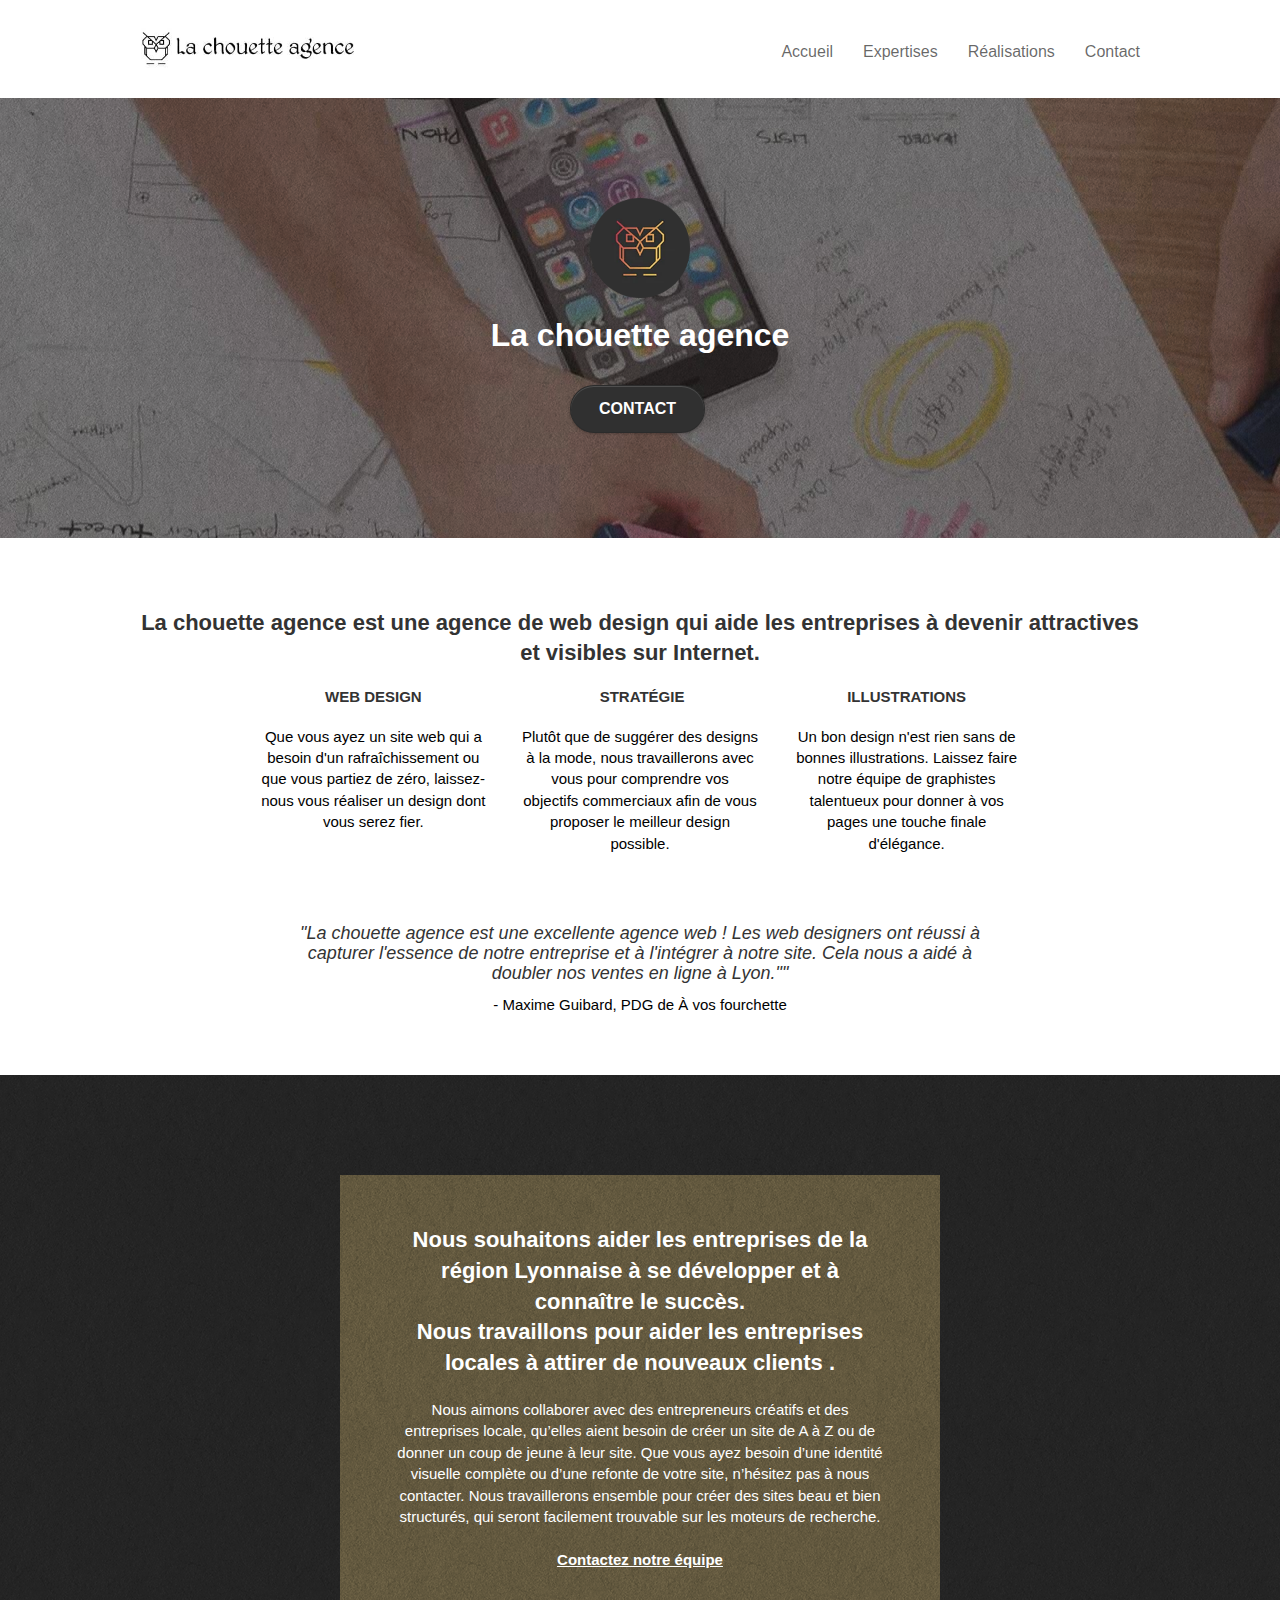
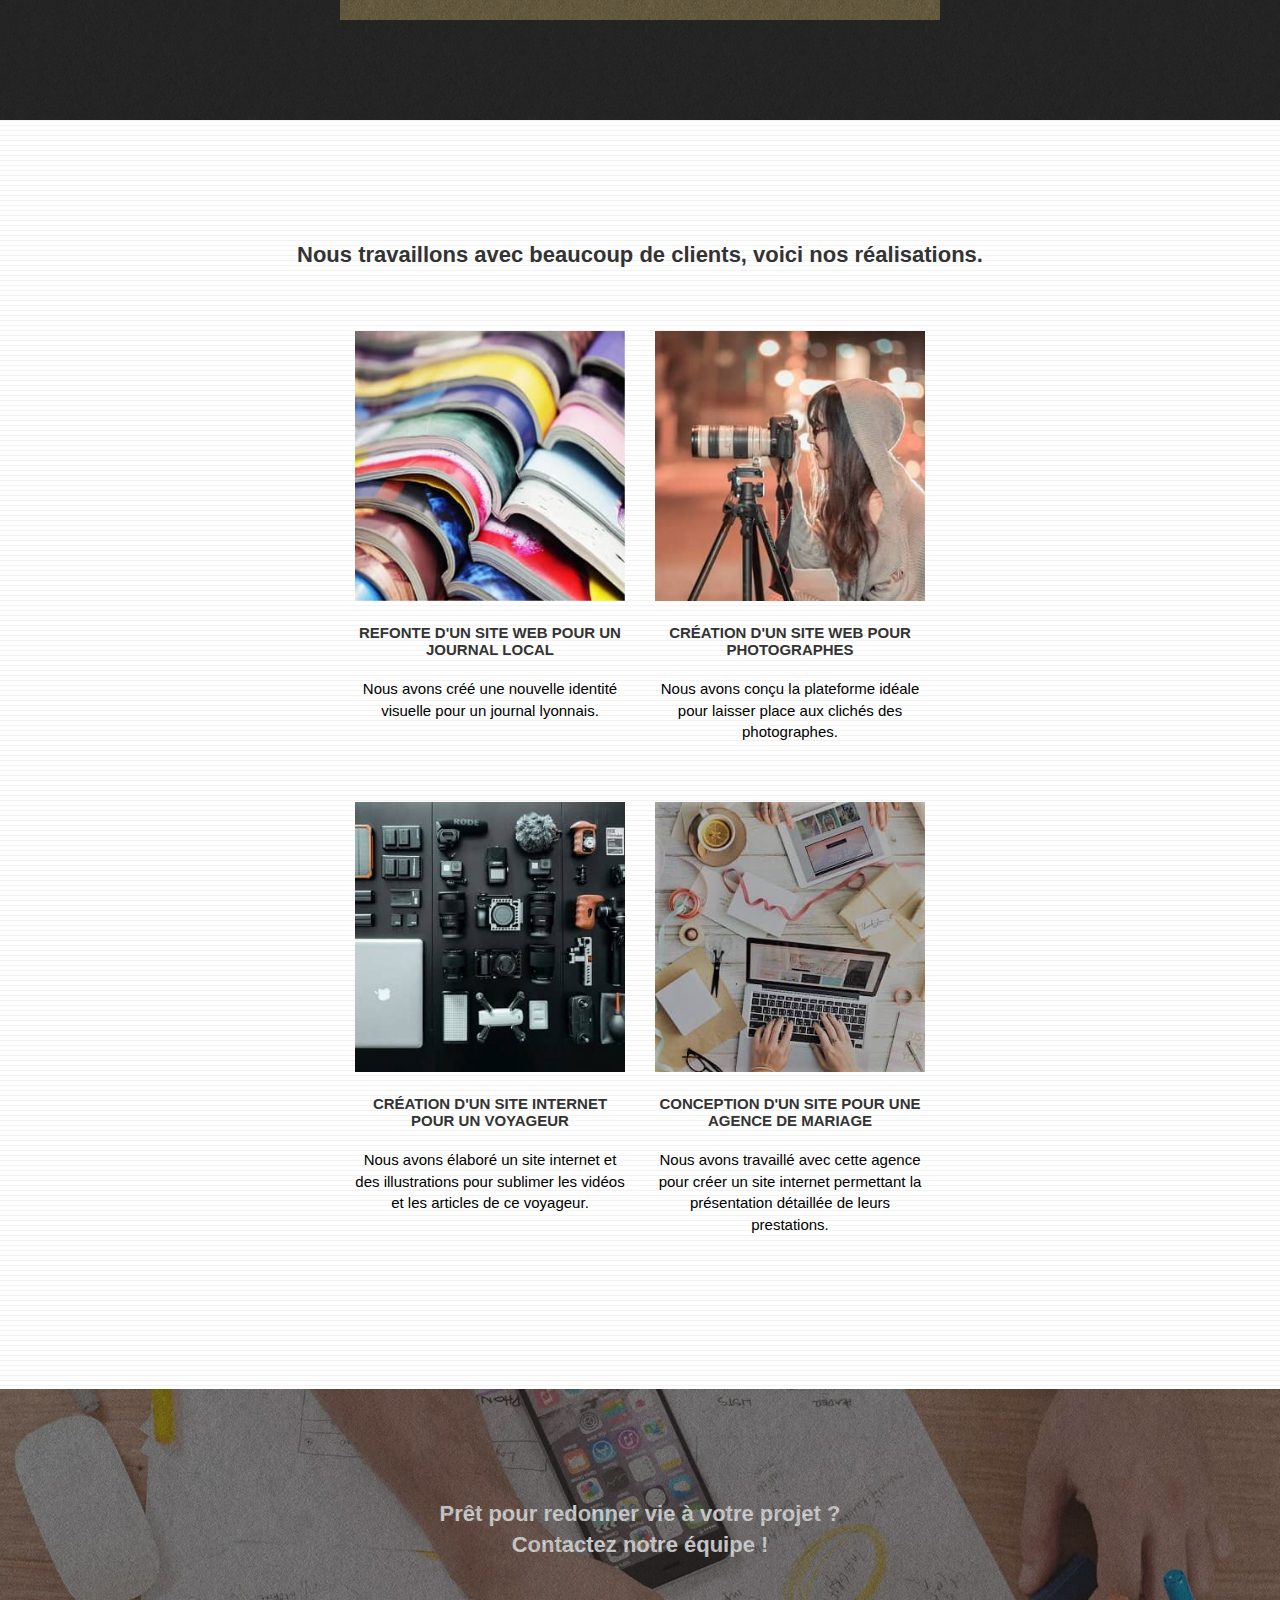
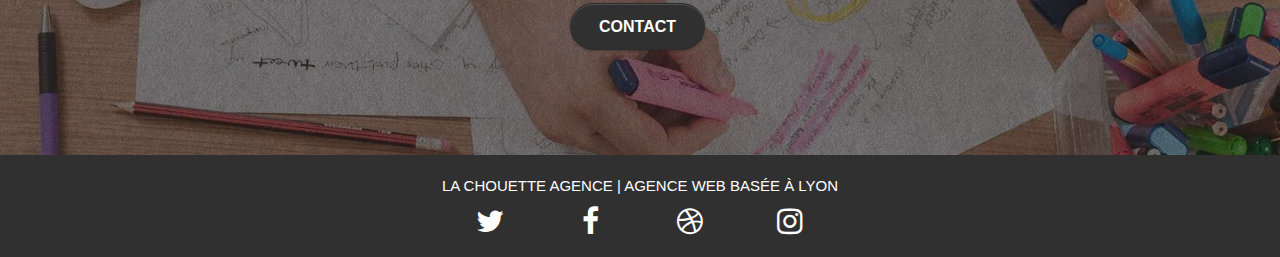
<file: index.html>
<!doctype html>
<html lang="fr">
<head>
  <meta charset="utf-8">
  <meta name="description" content="La chouette agence, spécialisée en web design, vous accompagne dans votre stratégie de création graphique de site web responsive.">
  <meta name="viewport" content="width=device-width, initial-scale=1.0, viewport-fit=cover">
  
  <link rel="shortcut icon" type="image/png" href="favicon.jpg">
  <link rel="stylesheet" type="text/css" href="./css/bootstrap.css">
  <link rel="stylesheet" type="text/css" href="style.css">
	<link rel="stylesheet" type="text/css" href="./css/font-awesome.css">
	<!--<link rel="stylesheet" type="text/css" href="./css/et-line.css">-->
	
  <title>La chouette agence | Agence de Web Design à Lyon</title>
    
</head>
<body>
<!-- Principal conteneur -->
<div class="page-container">
    
<!-- HEADER -->
<header class="bloc bgc-white l-bloc " id="bloc-0">
	<div class="container bloc-sm">

		<nav class="navbar row" aria-label="Menu de Navigation">
			<div class="navbar-header">
				<a class="navbar-brand" href="index.html"><img src="img/la_chouette_agence.jpg" alt="Logo La Chouette Agence" height="40" /></a>
				<button id="nav-toggle" type="button" class="ui-navbar-toggle navbar-toggle" data-toggle="collapse" data-target=".navbar-1" aria-label="Toogle Navigation">
					<span class="sr-only">Toggle navigation</span><span class="icon-bar"></span><span class="icon-bar"></span><span class="icon-bar"></span>
				</button>
			</div>
			<div class="collapse navbar-collapse navbar-1 special-dropdown-nav">
				<ul class="site-navigation nav navbar-nav">
					<li>
						<a href="index.html" title="Accueil - La chouette agence" aria-current="page" class="active_link">Accueil</a>
					</li>
					<li>
            <a href="#bloc-2-services" title="Expertises - La chouette agence">Expertises</a>
					</li>
          <li>
            <a href="#bloc-4-portfolio" title="Réalisations - La chouette agence">Réalisations</a>
					</li>
					<li>
						<a href="contact.html" title="Contact - La chouette agence">Contact</a>
					</li>
				</ul>
			</div>
		</nav>
	</div>
</header>
<!-- HEADER -->

<!-- SECTION PRÉSENTATION -->
<section class="bloc bg-banniere bg-t-edge bloc-bg-texture texture-paper b-parallax" id="bloc-1-hero">
	<div class="container bloc-lg">
		<div class="row tight-width-whitespace">
			<div class="col-sm-12">
				<img src="img/logo.png" class="center-block image-resize-mode" width="100" alt="La chouette agence, agence web paris, création logo paris" />
				<h1 class="text-center">
					La chouette agence
				</h1>
				<div class="text-center">
					<a href="contact.html" title= "Contact - La chouette agence" class="btn btn-lg btn-clean btn-rd cta-hero btn-atomic-tangerine" id="cta-hero">Contact</a>
				</div>
			</div>
		</div>
	</div>
</section>
<!-- SECTION PRÉSENTATION - END -->

<!-- SECTION EXPERTISES -->
<section class="bloc bgc-white l-bloc" id="bloc-2-services">
	<div class="container bloc-md">
		<div class="row">
			<div class="col-sm-12 text-center">
				<h2>La chouette agence est une agence de web design qui aide les entreprises à devenir attractives et visibles sur Internet.</h2>
			</div>
		</div>
		<div class="row voffset-lg med-width-whitespace">
			<article class="col-sm-4">
				<div class="text-center">
					<span class="et-icon-browser sm-shadow icon-dark-slate-blue icons icon-lg"></span>
				</div>
				<h3 class="mg-md text-center">
					Web design
				</h3>
				<p class="text-center">
					Que vous ayez un site web qui a besoin d'un rafraîchissement ou que vous partiez de zéro, laissez-nous vous réaliser un design dont vous serez fier.
				</p>
			</article>

			<article class="col-sm-4">
				<div class="text-center">
					<span class="et-icon-presentation sm-shadow icon-dark-slate-blue icons icon-lg"></span>
				</div>
				<h3 class="mg-md text-center">
					&nbsp;Stratégie
				</h3>
				<p class="text-center ">
					Plutôt que de suggérer des designs à la mode, nous travaillerons avec vous pour comprendre vos objectifs commerciaux afin de vous proposer le meilleur design possible.<br>
				</p>
			</article>

			<article class="col-sm-4">
				<div class="text-center">
					<span class="et-icon-edit sm-shadow icon-dark-slate-blue icons icon-lg"></span>
				</div>
				<h3 class="mg-md text-center">
					Illustrations
				</h3>
				<p class="text-center ">
					Un bon design n'est rien sans de bonnes illustrations. Laissez faire notre équipe de graphistes talentueux pour donner à vos pages une touche finale d'élégance.
				</p>
			</article>
		</div>

    <div class="citation row voffset-lg med-width-whitespace ">
      <h4 class="citation__text">
        <em>
          "La chouette agence est une excellente agence web ! Les web designers ont réussi à capturer l'essence de notre entreprise et à l'intégrer à notre site. Cela nous a aidé à doubler nos ventes en ligne à Lyon.""
        </em>
      </h4>
      <p class="citation__auteur">- Maxime Guibard, PDG de À vos fourchette</p>
    </div>
	</div>
</section>
<!-- SECTION EXPERTISES - END -->

<!-- SECTION DESCRIPTION -->
<div class="bloc tc-white bgc-atomic-tangerine bg-presentation d-bloc bloc-bg-texture texture-paper b-parallax" id="bloc-3-what-i-do">
	<article class="container bloc-lg">
		<div class="row tight-width-whitespace black-background">
			<div class="col-sm-12">
				<h2 class="title-12 mg-md text-center">
					Nous souhaitons aider les entreprises de la région Lyonnaise à se développer et à connaître le succès. <br>Nous travaillons pour aider les entreprises locales à attirer de nouveaux clients .<br>
				</h2>
				<p class="text-center white">
					Nous aimons collaborer avec des entrepreneurs créatifs et des entreprises locale, qu’elles aient besoin de créer un site de A à Z ou de donner un coup de jeune à leur site. Que vous ayez besoin d’une identité visuelle complète ou d’une refonte de votre site, n’hésitez pas à nous contacter. Nous travaillerons ensemble pour créer des sites beau et bien structurés, qui seront facilement trouvable sur les moteurs de recherche. <br><br><a class="contact-link ltc-white bold-link" href="contact.html" title="Contactez notre équipe de Web Designers !">Contactez notre équipe</a><br>
				</p>
			</div>
		</div>
	</article>
</div>
<!-- SECTION DESCRIPTION - END -->

<!-- SECTION PORTFOLIO -->
<div class="bloc bgc-white bg-lines-h2-bg bg-repeat l-bloc" id="bloc-4-portfolio">
	<div class="container bloc-lg">

		<div class="row">
			<div class="col-sm-12 text-center">
				<h2>Nous travaillons avec beaucoup de clients, voici nos réalisations.</h2>
			</div>
		</div>

		<div class="row tight-width-whitespace portfolio-row">
			<article class="col-sm-6">
				<a href="#" data-lightbox="img/1.jpg" data-gallery-id="gallery-1" data-caption="Refonte d'un site web pour un journal local" data-frame="snapshot-lb"><img src="img/1.jpg" alt="Création d'un nouveau site web pour un journal local" class="img-responsive portfolio-thumb" loading="lazy"/></a>
				<h3 class="mg-md text-center">
					Refonte d'un site web pour un journal local
				</h3>
				<p class="text-center">
					Nous avons créé une nouvelle identité visuelle pour un journal lyonnais.
				</p>
			</article>
			<article class="col-sm-6">
				<a href="#" data-lightbox="img/2.jpg" data-gallery-id="gallery-1" data-caption="Création d'un site web pour photographes" data-frame="snapshot-lb"><img src="img/2.jpg" class="img-responsive portfolio-thumb" alt="Création d'un site web pour photographes" loading="lazy"/></a>
				<h3 class="mg-md text-center">
					Création d'un site web pour photographes
				</h3>
				<p class="text-center">
					Nous avons conçu la plateforme idéale pour laisser place aux clichés des photographes.
				</p>
			</article>
		</div>
		<div class="row tight-width-whitespace portfolio-row">
			<article class="col-sm-6">
				<a href="#" data-lightbox="img/3.jpg" data-gallery-id="gallery-1" data-caption="Création d'un site internet pour un voyageur" data-frame="snapshot-lb"><img src="img/3.jpg" class="img-responsive portfolio-thumb" alt="Création d'un site web pour voyageur" loading="lazy"/></a>
				<h3 class="mg-md text-center">
					Création d'un site internet pour un voyageur
				</h3>
				<p class="text-center">
					Nous avons élaboré un site internet et des illustrations pour sublimer les vidéos et les articles de ce voyageur.
				</p>
			</article>
			<article class="col-sm-6">
				<a href="#" data-lightbox="img/4.jpg" data-gallery-id="gallery-1" data-caption="Conception d'un site pour une agence de mariage" data-frame="snapshot-lb"><img src="img/4.jpg" class="img-responsive portfolio-thumb" alt="Création d'un site web pour agence de mariage" loading="lazy"/></a>
				<h3 class="mg-md text-center">
					Conception d'un site pour une agence de mariage
				</h3>
				<p class="text-center">
					Nous avons travaillé avec cette agence pour créer un site internet permettant la présentation détaillée de leurs prestations.
				</p>
			</article>
		</div>
	</div>
</div>
<!-- SECTION PORTFOLIO - END -->

<!-- SECTION CTA -->
<div class="bloc bgc-dark-slate-blue bg-banniere d-bloc bloc-bg-texture texture-paper" id="bloc-5-cta">
	<div class="container bloc-lg">
		<div class="row">
			<h2 class="banniere-titre mg-md text-center">
				Prêt pour redonner vie à votre projet ?<br>Contactez notre équipe !
			</h2>
			<div class="col-sm-12 text-center">
				<a href="contact.html" class="btn btn-atomic-tangerine btn-clean btn-rd btn-lg cta-hero">Contact</a>
			</div>
		</div>
	</div>
</div>
<!-- SECTION CTA - END -->

<!-- FOOTER -->
<footer class="bloc bgc-atomic-tangerine d-bloc" id="bloc-8">
	<div class="container bloc-sm">
		<div class="row">
			<div class="col-sm-12">
				<p class="text-center white">
				  LA CHOUETTE AGENCE | AGENCE WEB BASÉE À LYON
				</p>
				<div class="row row-no-gutters social">
					<div class="col-sm-3">
						<div class="text-center">
							<a class="social" href="index.html" title="Twitter"><span class="fa fa-twitter icon-md"></span></a>
						</div>
					</div>
					<div class="col-sm-3">
						<div class="text-center">
							<a class="social" href="index.html" title="Facebook"><span class="fa fa-facebook icon-md"></span></a>
						</div>
					</div>
					<div class="col-sm-3">
						<div class="text-center">
							<a class="social" href="index.html" title="Dribble"><span class="fa fa-dribbble icon-md"></span></a>
						</div>
					</div>
					<div class="col-sm-3">
						<div class="text-center">
							<a class="social" href="index.html" title="Instagram"><span class="fa fa-instagram icon-md"></span></a>
						</div>
					</div>
				</div>
				
			</div>
		</div>
	</div>
</footer>
<!-- FOOTER - END -->

</div>
<!-- Principal conteneur END -->

<!-- FICHIERS JS -->
<script src="./js/jquery-2.1.0.js"></script>
<script src="./js/bootstrap.js"></script>
<script src="./js/blocs.js"></script>
<!--<script src="./js/jquery.touchSwipe.js" defer></script>
<script src="./js/gmaps.js"></script>-->
<!-- Fichiers JS -->

</body>
</html>
</file>
<file: style.css>
body {
    margin: 0;
    padding: 0;
    background: #FFF;
    overflow-x: hidden;
    -webkit-font-smoothing: antialiased;
    -moz-osx-font-smoothing: grayscale;
}

a,
button {
    transition: all .3s ease-in-out;
    outline: none!important;
}

a:hover {
    text-decoration: none;
    cursor: pointer;
}

.l-bloc .navbar a:focus {
    border-bottom: 1px solid black;
    color: black;
}

#cta-hero:focus{
  background-color: #4a4a4a;
}

.contact-link:focus{
  background-color: #303030;
  border-radius: 30px;
  padding: 15px;
}

.col-sm-6 a:focus{
  border-top: 3px solid black;
}

.cta-hero:focus{
  background-color: #4a4a4a;
}

.social:focus{
  border-bottom: 1px solid white;
}


/* SECTION EXPERTISES*/

.col-sm-4 p{
    color: black;
}

.citation{
    text-align: center;
    width: 70%;
    padding-top: 50px;
    justify-content: center;
}

/* SECTION EXPERTISES - END */

/* SECTION DESCRIPTION */

.title-12{
    color: white!important;
}

/* SECTION DESCRIPTION - END*/

/* SECTION CTA */

.banniere-titre{
    color: white!important;
}

/* SECTION CTA - END */


#page-loading-blocs-notifaction {
    position: fixed;
    top: 0;
    bottom: 0;
    width: 100%;
    z-index: 100000;
    background: #FFFFFF url("img/pageload-spinner.gif") no-repeat center center;
}

.bloc {
    width: 100%;
    clear: both;
    background: 50% 50% no-repeat;
    padding: 0 50px;
    -webkit-background-size: cover;
    -moz-background-size: cover;
    -o-background-size: cover;
    background-size: cover;
    position: relative;
}

.bloc .container {
    padding-left: 0;
    padding-right: 0;
}

.bloc-lg {
    padding: 100px 50px;
}

.bloc-md {
    padding: 50px;
}

.bloc-sm {
    padding: 20px 50px;
}

.bg-center,
.bg-l-edge,
.bg-r-edge,
.bg-t-edge,
.bg-b-edge,
.bg-tl-edge,
.bg-bl-edge,
.bg-tr-edge,
.bg-br-edge,
.bg-repeat {
    -webkit-background-size: auto!important;
    -moz-background-size: auto!important;
    -o-background-size: auto!important;
    background-size: auto!important;
}

.bg-repeat {
    background: repeat;
}

.bg-t-edge {
    background: top no-repeat;
}

.bloc-bg-texture::before {
    content: "";
    background-size: 2px 2px;
    position: absolute;
    top: 0;
    bottom: 0;
    left: 0;
    right: 0;
}

.texture-paper::before {
    background: url("img/texture-paper.png");
    background-size: 280px 280px;
}

.b-parallax {
    background-attachment: fixed;
}

.d-bloc {
    color: rgba(255, 255, 255, .7);
}

.d-bloc button:hover {
    color: rgba(255, 255, 255, .9);
}

.d-bloc .icon-round,
.d-bloc .icon-square,
.d-bloc .icon-rounded,
.d-bloc .icon-semi-rounded-a,
.d-bloc .icon-semi-rounded-b {
    border-color: rgba(255, 255, 255, .9);
}

.d-bloc .divider-h span {
    border-color: rgba(255, 255, 255, .2);
}

.d-bloc .a-btn,
.d-bloc .navbar a,
.d-bloc .navbar-brand,
.d-bloc a .icon-sm,
.d-bloc a .icon-md,
.d-bloc a .icon-lg,
.d-bloc a .icon-xl,
.d-bloc h1 a,
.d-bloc h2 a,
.d-bloc h3 a,
.d-bloc h4 a,
.d-bloc h5 a,
.d-bloc h6 a,
.d-bloc p a {
    color: white;
}

.d-bloc .a-btn:hover,
.d-bloc .navbar a:hover,
.d-bloc .navbar-brand:hover,
.d-bloc a:hover .icon-sm,
.d-bloc a:hover .icon-md,
.d-bloc a:hover .icon-lg,
.d-bloc a:hover .icon-xl,
.d-bloc h1 a:hover,
.d-bloc h2 a:hover,
.d-bloc h3 a:hover,
.d-bloc h4 a:hover,
.d-bloc h5 a:hover,
.d-bloc h6 a:hover,
.d-bloc p a:hover {
    color: rgba(255, 255, 255, .6);
}

.d-bloc .navbar-toggle .icon-bar {
    background: rgba(255, 255, 255, 1);
}

.d-bloc .btn-wire,
.d-bloc .btn-wire:hover {
    color: rgba(255, 255, 255, 1);
    border-color: rgba(255, 255, 255, 1);
}

.d-bloc .panel {
    color: rgba(0, 0, 0, .5);
}

.d-bloc .panel button:hover {
    color: rgba(0, 0, 0, .7);
}

.d-bloc .panel icon {
    border-color: rgba(0, 0, 0, .7);
}

.d-bloc .panel .divider-h span {
    border-color: rgba(0, 0, 0, .1);
}

.d-bloc .panel .a-btn {
    color: rgba(0, 0, 0, .6);
}

.d-bloc .panel .a-btn:hover {
    color: rgba(0, 0, 0, 1);
}

.d-bloc .panel .btn-wire,
.d-bloc .panel .btn-wire:hover {
    color: rgba(0, 0, 0, .7);
    border-color: rgba(0, 0, 0, .3);
}

.d-bloc .panel,
.l-bloc {
    color: rgba(0, 0, 0, .5);
}

.d-bloc .panel button:hover,
.l-bloc button:hover {
    color: rgba(0, 0, 0, .7);
}

.l-bloc .icon-round,
.l-bloc .icon-square,
.l-bloc .icon-rounded,
.l-bloc .icon-semi-rounded-a,
.l-bloc .icon-semi-rounded-b {
    border-color: rgba(0, 0, 0, .7);
}

.d-bloc .panel .divider-h span,
.l-bloc .divider-h span {
    border-color: rgba(0, 0, 0, .1);
}

.d-bloc .panel .a-btn,
.l-bloc .a-btn,
.l-bloc .navbar a,
.l-bloc .navbar-brand,
.l-bloc a .icon-sm,
.l-bloc a .icon-md,
.l-bloc a .icon-lg,
.l-bloc a .icon-xl,
.l-bloc h1 a,
.l-bloc h2 a,
.l-bloc h3 a,
.l-bloc h4 a,
.l-bloc h5 a,
.l-bloc h6 a,
.l-bloc p a {
    color: rgba(0, 0, 0, .6);
}

.d-bloc .panel .a-btn:hover,
.l-bloc .a-btn:hover,
.l-bloc .navbar a:hover,
.l-bloc .navbar-brand:hover,
.l-bloc a:hover .icon-sm,
.l-bloc a:hover .icon-md,
.l-bloc a:hover .icon-lg,
.l-bloc a:hover .icon-xl,
.l-bloc h1 a:hover,
.l-bloc h2 a:hover,
.l-bloc h3 a:hover,
.l-bloc h4 a:hover,
.l-bloc h5 a:hover,
.l-bloc h6 a:hover,
.l-bloc p a:hover {
    color: rgba(0, 0, 0, 1);
}

.l-bloc .navbar-toggle .icon-bar {
    color: rgba(0, 0, 0, .6);
}

.d-bloc .panel .btn-wire,
.d-bloc .panel .btn-wire:hover,
.l-bloc .btn-wire,
.l-bloc .btn-wire:hover {
    color: rgba(0, 0, 0, .7);
    border-color: rgba(0, 0, 0, .3);
}

.voffset {
    margin-top: 30px;
}

.voffset-lg {
    margin-top: 80px;
}

.row-no-gutters {
    margin-right: 0;
    margin-left: 0;
}

.row.row-no-gutters > [class^="col-"],
.row.row-no-gutters > [class*=" col-"] {
    padding-right: 0;
    padding-left: 0;
}

#bloc-6 p{
    font-size: 18px;
}

#bloc-1-hero h1 {
  font-size: 32px;
  color: white;
  font-weight: 600;
}

.navbar {
    margin-bottom: 0;
    z-index: 1;
}

.navbar-brand {
    height: auto;
    padding: 3px 15px;
    font-size: 25px;
    font-weight: normal;
    font-weight: 600;
    line-height: 44px;
}

.navbar-brand img {
    max-height: 200px;
    margin: 0 5px 0 0;
    display: inline;
}

.navbar-brand img[src$=svg] {
    min-width: 100px;
}

.nav-center .navbar-brand img {
    margin: 0;
}

.navbar .nav {
    padding-top: 2px;
    margin-right: -16px;
    float: right;
    z-index: 1;
}

.nav > li {
    float: left;
    margin-top: 4px;
    font-size: 16px;
}

.navbar-nav .open .dropdown-menu > li > a {
    text-align: inherit;
}

.nav > li a:hover,
.nav > li a:focus {
    background: transparent;
}

.navbar-toggle {
    margin: 10px 10px 0 0;
    border: 0px;
}

.navbar-toggle:hover {
    background: transparent!important;
}

.navbar-toggle .icon-bar {
    background-color: rgba(0, 0, 0, .5);
    width: 26px;
}

.nav-invert .navbar .nav {
    float: left;
}

.nav-invert .navbar-header,
.nav-invert .navbar-brand {
    float: right;
    position: relative;
    z-index: 2;
}

.nav > li > .dropdown a {
    background: none!important;
    display: block;
    padding: 14px 15px;
}

nav .caret {
    margin: 0 5px;
}

.dropdown-menu .dropdown-menu {
    top: -8px;
    left: 100%;
}

.dropdown-menu .dropmenu-flow-right {
    top: 100%;
    left: 0;
    margin-left: -1px;
    border-top-left-radius: 0;
    border-top-right-radius: 0;
}

.dropdown-menu .dropdown span {
    border: 4px solid black;
    border-top-color: transparent;
    border-right-color: transparent;
    border-bottom-color: transparent;
    margin: 6px -5px 0 0!important;
    float: right;
}

.mg-md {
    margin-top: 10px;
    margin-bottom: 20px;
}

.mg-lg {
    margin-top: 10px;
    margin-bottom: 40px;
}

.btn {
    margin: 0 5px 5px 0;
}

.btn.pull-right {
    margin: 0 0 5px 5px;
}

.btn-d,
.btn-d:hover,
.btn-d:focus {
    color: #FFF;
    background: rgba(0, 0, 0, .3);
}

button {
    outline: none!important;
}

.btn-rd {
    border-radius: 40px;
}

.btn-clean {
    border: 1px solid rgba(0, 0, 0, .08);
    border-bottom-color: rgba(0, 0, 0, .1);
    text-shadow: 0 1px 0 rgba(0, 0, 1, .1);
    box-shadow: 0 1px 3px rgba(0, 0, 1, .25), inset 0 1px 0 0 rgba(255, 255, 255, .15);
}

.icon-md {
    font-size: 30px!important;
}

.icon-lg {
    font-size: 60px!important;
}

.sm-shadow {
    text-shadow: 0 1px 2px rgba(0, 0, 0, .3);
}

.panel-sq,
.panel-sq .panel-heading,
.panel-sq .panel-footer {
    border-radius: 0;
}

.panel-rd {
    border-radius: 30px;
}

.panel-rd .panel-heading {
    border-radius: 29px 29px 0 0;
}

.panel-rd .panel-footer {
    border-radius: 0 0 29px 29px;
}

.form-control {
    border-color: rgba(0, 0, 0, .1);
    box-shadow: none;
}

.scrollToTop {
    width: 40px;
    height: 40px;
    position: fixed;
    bottom: 20px;
    right: 20px;
    opacity: 0;
    z-index: 500;
    transition: all .3s ease-in-out;
}

.scrollToTop span {
    margin-top: 6px;
}

.showScrollTop {
    font-size: 14px;
    opacity: 1;
}

a[data-lightbox] {
    position: relative;
    display: block;
    text-align: center;
}

a[data-lightbox]:hover::before {
    content: "+";
    font-family: "HelveticaNeue-Light", "Helvetica Neue Light", "Helvetica Neue", Helvetica, Arial;
    font-size: 32px;
    width: 50px;
    height: 50px;
    margin-left: -25px;
    border-radius: 50%;
    background: rgba(0, 0, 0, .6);
    color: #FFF;
    font-weight: 100;
    z-index: 1;
    position: absolute;
    top: 50%;
    transform: translateY(-50%);
    -webkit-transform: translateY(-50%);
}

a[data-lightbox]:hover img {
    opacity: 0.6;
    -webkit-animation-fill-mode: none;
    animation-fill-mode: none;
}

#lightbox-modal {
    display: flex;
    align-items: center;
}

#lightbox-modal .modal-dialog {
    width: 90%;
    max-width: 900px;
    margin: 0 auto 0;
}

#lightbox-modal .modal-dialog img {
    max-height: 90vh;
    margin: 0 auto;
}

.lightbox-caption {
    padding: 20px;
    color: #FFF;
    background: rgba(0, 0, 0, .5);
    position: absolute;
    left: 15px;
    right: 15px;
    bottom: 5px;
}

.close-lightbox {
    color: #FFF;
    font-size: 30px;
    position: absolute;
    top: 20px;
    right: 20px;
    z-index: 20;
    background: rgba(0, 0, 0, .5);
    border: none;
    line-height: 30px;
    padding: 0 9px 5px;
    opacity: 0.3;
}

.close-lightbox:hover,
.next-lightbox:hover,
.prev-lightbox:hover {
    opacity: 1.0;
    color: #FFF;
}

.next-lightbox,
.prev-lightbox {
    font-size: 20px;
    color: rgba(255, 255, 255, .9);
    background: rgba(0, 0, 0, .5);
    transition: all .2s ease-in-out;
    position: absolute;
    top: 45%;
    z-index: 1;
    opacity: 0.4;
}

.next-lightbox {
    padding: 6px 8px 1px 13px;
    right: 25px;
}

.prev-lightbox {
    padding: 6px 13px 1px 10px;
    left: 25px;
}

.snapshot-lb .modal-body {
    padding-bottom: 45px;
}

.snapshot-lb .lightbox-caption {
    padding: 0;
    color: rgba(0, 0, 0, .5);
    background: none;
}

h1,
h2,
h3,
h4,
h5,
h6,
p,
label,
.btn,
a {
    font-family: "helvetica";
    font-weight: 400;
}

.container {
    max-width: 1000px;
}

.hero-bloc-text {
    font-size: 38px;
}

.hero-bloc-text-sub {
    font-size: 36px;
}

.statement-bloc-text {
    line-height: 26px;
    font-style: italic;
    font-size: 20px;
    text-align: center;
    font-weight: lighter;
    max-width: 520px;
    margin: auto auto auto auto;
}

p {
    font-size: 15px;
    color: black;
}

.tight-width-whitespace {
    max-width: 600px;
    margin: auto auto auto auto;
}

.h1 {
    font-size: 20px;
    font-family: "Open Sans";
    font-weight: 700;
}

.cta-hero {
    margin-top: 22px;
    color: #FFFFFF!important;
    text-transform: uppercase;
    padding: 12px 28px 12px 28px;
    font-size: 16px;
    font-weight: 700;
}

.social {
    max-width: 400px;
    margin: auto auto auto auto;
}

h2 {
    font-size: 22px;
    line-height: 1.4em;
    font-weight: 700;
    color: #333333!important;
}

h3 {
    font-size: 15px;
    text-transform: uppercase;
    font-weight: 700;
    color: #333333!important;
}

.med-width-whitespace {
    max-width: 800px;
    margin: auto auto auto auto;
    box-shadow: 0px 0px 0px #000000;
}


h4 {
    color: #333333!important;
}

.icons {
    margin-bottom: 14px;
    margin-top: 24px;
}

.white {
    color: #FFFFFF!important;
}

.portfolio-thumb {
    margin-bottom: 24px;
}

.portfolio-row {
    margin-bottom: 44px;
    margin-top: 50px;
}

.avatar {
    box-shadow: 0px 4px 9px rgba(0, 0, 0, 0.3);
}

.black-background {
    background-color: rgba(165, 147, 99, 0.7);
    padding: 40px 40px 40px 40px;
}

.bold-link {
    font-weight: 900;
    text-decoration: underline!important;
}

.bgc-white {
    background-color: #FFFFFF;
}

.bgc-dark-slate-blue {
    background-color: #364577;
}

.bgc-atomic-tangerine {
    background-color: #303030;
}

.tc-white {
    color: #303030!important;
}

.btn-atomic-tangerine {
    background: #303030;
    color: #FFFFFF!important;
}

.btn-atomic-tangerine:hover {
    background: #4a4a4a!important;
    color: #FFFFFF!important;
}

.ltc-white {
    color: #FFFFFF!important;
}

.ltc-white:hover {
    color: #cccccc!important;
}

.ltc-atomic-tangerine {
    color: #F3976C!important;
}

.ltc-atomic-tangerine:hover {
    color: #c27956!important;
}

.icon-dark-slate-blue {
    color: #364577!important;
    border-color: #364577!important;
}

.bg-dots-bg {
    background-image: url("img/dots-bg.jpg");
}

.bg-lines-h2-bg {
    background-image: url("img/lines-h2-bg.png");
}

.bg-banniere {
    background-image: url("img/la-chouette-agence-banniere.jpg");
}

.bg-presentation {
    background-image: url("img/image-de-presentation.jpg");
}

/* PAGE CONTACT */

.col-sm-12{
    text-align: center;
}

.col-sm-12 h1{
  color: white;
  font-size: 32px;
  font-weight: 600;
}

.col-sm-12 p{
    color: white;
}

.form-group{
    display: flex;
    flex-direction: column;
    margin-bottom: 10px;
}

.form-group .form-control{
    width: 100%;
    height : 36px;
    padding: 6px 12px;
    font-size: 14px;
    color: #555;
    border-radius: 4px;
}

.form-group label{
    color: black;
}

.col-sm-6 button{
    width: 100%;
    border: none; 
    border-radius: 10px;
}

.container-bis{
    display: flex;
    justify-content: space-between;
}

.col-sm-6 address{
    font-size: 18px;
    font-family: "HelveticaNeue-Light", "Helvetica Neue Light", "Helvetica Neue", Helvetica, Arial;
    text-align: center;
    margin-top: 120px;
    color: black;
}

.col-sm-6 address a{
    text-decoration: none;
    color: black;
}

.navbar-toggle {
    position: relative;
    float: right;
    padding: 9px 10px;
    margin-top: 8px;
    margin-right: 15px;
    margin-bottom: 8px;
    background-color: transparent;
    background-image: none;
    border: 1px solid transparent;
    border-radius: 4px;
}

/* MEDIA QUERIES */

@media screen and (min-width: 768px) and (max-width: 991px) {
  .navbar-toggle {
    display: none;
  }
}

@media (max-width: 767px) {

  p{
    font-size: 18px;
  }

  h3{
    font-size: 20px;
  }
  /* HEADER */
  .navbar-toggle{
    margin: 0;
    padding-top: 20px;
  }

  .black-background{
     padding: 5px;
  }

  #bloc-1-hero h1{
      font-size: 25px;
  }

  /* EXPERTISES */
  .citation{
    width: 95%;
  }

  /* DESCRIPTION */
  #bloc-3-what-i-do{
    padding: 0;
  }

  #bloc-3-what-i-do article{
    padding: 15px;
  }

  /* PORTFOLIO */
  .portfolio-row{
    margin: 0;
  }

  #bloc-4-portfolio{
    padding: 25px;
  }

  #bloc-4-portfolio .container{
    padding: 0;
  }

  .col-sm-6 a{
    margin: 0;
  }

  .col-sm-6 a img{
    margin: 0;
    padding-top: 20px;
  }

  .img-responsive{
    display: initial;
  }

  /* CONTACT */
  .container-bis{
    flex-direction: column;
  }
}
</file>
<file: css/et-line.css>
@font-face{font-family:et-line;src:url(../fonts/et-line.eot);src:url(../fonts/et-line.eot?#iefix) format('embedded-opentype'),url(../fonts/et-line.woff) format('woff'),url(../fonts/et-line.ttf) format('truetype'),url(../fonts/et-line.svg#et-line) format('svg');font-weight:400;font-style:normal}.et-icon-adjustments,.et-icon-alarmclock,.et-icon-anchor,.et-icon-aperture,.et-icon-attachment,.et-icon-bargraph,.et-icon-basket,.et-icon-beaker,.et-icon-bike,.et-icon-book-open,.et-icon-briefcase,.et-icon-browser,.et-icon-calendar,.et-icon-camera,.et-icon-caution,.et-icon-chat,.et-icon-circle-compass,.et-icon-clipboard,.et-icon-clock,.et-icon-cloud,.et-icon-compass,.et-icon-desktop,.et-icon-dial,.et-icon-document,.et-icon-documents,.et-icon-download,.et-icon-dribbble,.et-icon-edit,.et-icon-envelope,.et-icon-expand,.et-icon-facebook,.et-icon-flag,.et-icon-focus,.et-icon-gears,.et-icon-genius,.et-icon-gift,.et-icon-global,.et-icon-globe,.et-icon-googleplus,.et-icon-grid,.et-icon-happy,.et-icon-hazardous,.et-icon-heart,.et-icon-hotairballoon,.et-icon-hourglass,.et-icon-key,.et-icon-laptop,.et-icon-layers,.et-icon-lifesaver,.et-icon-lightbulb,.et-icon-linegraph,.et-icon-linkedin,.et-icon-lock,.et-icon-magnifying-glass,.et-icon-map,.et-icon-map-pin,.et-icon-megaphone,.et-icon-mic,.et-icon-mobile,.et-icon-newspaper,.et-icon-notebook,.et-icon-paintbrush,.et-icon-paperclip,.et-icon-pencil,.et-icon-phone,.et-icon-picture,.et-icon-pictures,.et-icon-piechart,.et-icon-presentation,.et-icon-pricetags,.et-icon-printer,.et-icon-profile-female,.et-icon-profile-male,.et-icon-puzzle,.et-icon-quote,.et-icon-recycle,.et-icon-refresh,.et-icon-ribbon,.et-icon-rss,.et-icon-sad,.et-icon-scissors,.et-icon-scope,.et-icon-search,.et-icon-shield,.et-icon-speedometer,.et-icon-strategy,.et-icon-streetsign,.et-icon-tablet,.et-icon-target,.et-icon-telescope,.et-icon-toolbox,.et-icon-tools,.et-icon-tools-2,.et-icon-trophy,.et-icon-tumblr,.et-icon-twitter,.et-icon-upload,.et-icon-video,.et-icon-wallet,.et-icon-wine{font-family:et-line;speak:none;font-style:normal;font-weight:400;font-variant:normal;text-transform:none;line-height:1;-webkit-font-smoothing:antialiased;-moz-osx-font-smoothing:grayscale;display:inline-block}.et-icon-mobile:before{content:"\e000"}.et-icon-laptop:before{content:"\e001"}.et-icon-desktop:before{content:"\e002"}.et-icon-tablet:before{content:"\e003"}.et-icon-phone:before{content:"\e004"}.et-icon-document:before{content:"\e005"}.et-icon-documents:before{content:"\e006"}.et-icon-search:before{content:"\e007"}.et-icon-clipboard:before{content:"\e008"}.et-icon-newspaper:before{content:"\e009"}.et-icon-notebook:before{content:"\e00a"}.et-icon-book-open:before{content:"\e00b"}.et-icon-browser:before{content:"\e00c"}.et-icon-calendar:before{content:"\e00d"}.et-icon-presentation:before{content:"\e00e"}.et-icon-picture:before{content:"\e00f"}.et-icon-pictures:before{content:"\e010"}.et-icon-video:before{content:"\e011"}.et-icon-camera:before{content:"\e012"}.et-icon-printer:before{content:"\e013"}.et-icon-toolbox:before{content:"\e014"}.et-icon-briefcase:before{content:"\e015"}.et-icon-wallet:before{content:"\e016"}.et-icon-gift:before{content:"\e017"}.et-icon-bargraph:before{content:"\e018"}.et-icon-grid:before{content:"\e019"}.et-icon-expand:before{content:"\e01a"}.et-icon-focus:before{content:"\e01b"}.et-icon-edit:before{content:"\e01c"}.et-icon-adjustments:before{content:"\e01d"}.et-icon-ribbon:before{content:"\e01e"}.et-icon-hourglass:before{content:"\e01f"}.et-icon-lock:before{content:"\e020"}.et-icon-megaphone:before{content:"\e021"}.et-icon-shield:before{content:"\e022"}.et-icon-trophy:before{content:"\e023"}.et-icon-flag:before{content:"\e024"}.et-icon-map:before{content:"\e025"}.et-icon-puzzle:before{content:"\e026"}.et-icon-basket:before{content:"\e027"}.et-icon-envelope:before{content:"\e028"}.et-icon-streetsign:before{content:"\e029"}.et-icon-telescope:before{content:"\e02a"}.et-icon-gears:before{content:"\e02b"}.et-icon-key:before{content:"\e02c"}.et-icon-paperclip:before{content:"\e02d"}.et-icon-attachment:before{content:"\e02e"}.et-icon-pricetags:before{content:"\e02f"}.et-icon-lightbulb:before{content:"\e030"}.et-icon-layers:before{content:"\e031"}.et-icon-pencil:before{content:"\e032"}.et-icon-tools:before{content:"\e033"}.et-icon-tools-2:before{content:"\e034"}.et-icon-scissors:before{content:"\e035"}.et-icon-paintbrush:before{content:"\e036"}.et-icon-magnifying-glass:before{content:"\e037"}.et-icon-circle-compass:before{content:"\e038"}.et-icon-linegraph:before{content:"\e039"}.et-icon-mic:before{content:"\e03a"}.et-icon-strategy:before{content:"\e03b"}.et-icon-beaker:before{content:"\e03c"}.et-icon-caution:before{content:"\e03d"}.et-icon-recycle:before{content:"\e03e"}.et-icon-anchor:before{content:"\e03f"}.et-icon-profile-male:before{content:"\e040"}.et-icon-profile-female:before{content:"\e041"}.et-icon-bike:before{content:"\e042"}.et-icon-wine:before{content:"\e043"}.et-icon-hotairballoon:before{content:"\e044"}.et-icon-globe:before{content:"\e045"}.et-icon-genius:before{content:"\e046"}.et-icon-map-pin:before{content:"\e047"}.et-icon-dial:before{content:"\e048"}.et-icon-chat:before{content:"\e049"}.et-icon-heart:before{content:"\e04a"}.et-icon-cloud:before{content:"\e04b"}.et-icon-upload:before{content:"\e04c"}.et-icon-download:before{content:"\e04d"}.et-icon-target:before{content:"\e04e"}.et-icon-hazardous:before{content:"\e04f"}.et-icon-piechart:before{content:"\e050"}.et-icon-speedometer:before{content:"\e051"}.et-icon-global:before{content:"\e052"}.et-icon-compass:before{content:"\e053"}.et-icon-lifesaver:before{content:"\e054"}.et-icon-clock:before{content:"\e055"}.et-icon-aperture:before{content:"\e056"}.et-icon-quote:before{content:"\e057"}.et-icon-scope:before{content:"\e058"}.et-icon-alarmclock:before{content:"\e059"}.et-icon-refresh:before{content:"\e05a"}.et-icon-happy:before{content:"\e05b"}.et-icon-sad:before{content:"\e05c"}.et-icon-facebook:before{content:"\e05d"}.et-icon-twitter:before{content:"\e05e"}.et-icon-googleplus:before{content:"\e05f"}.et-icon-rss:before{content:"\e060"}.et-icon-tumblr:before{content:"\e061"}.et-icon-linkedin:before{content:"\e062"}.et-icon-dribbble:before{content:"\e063"}
</file>
